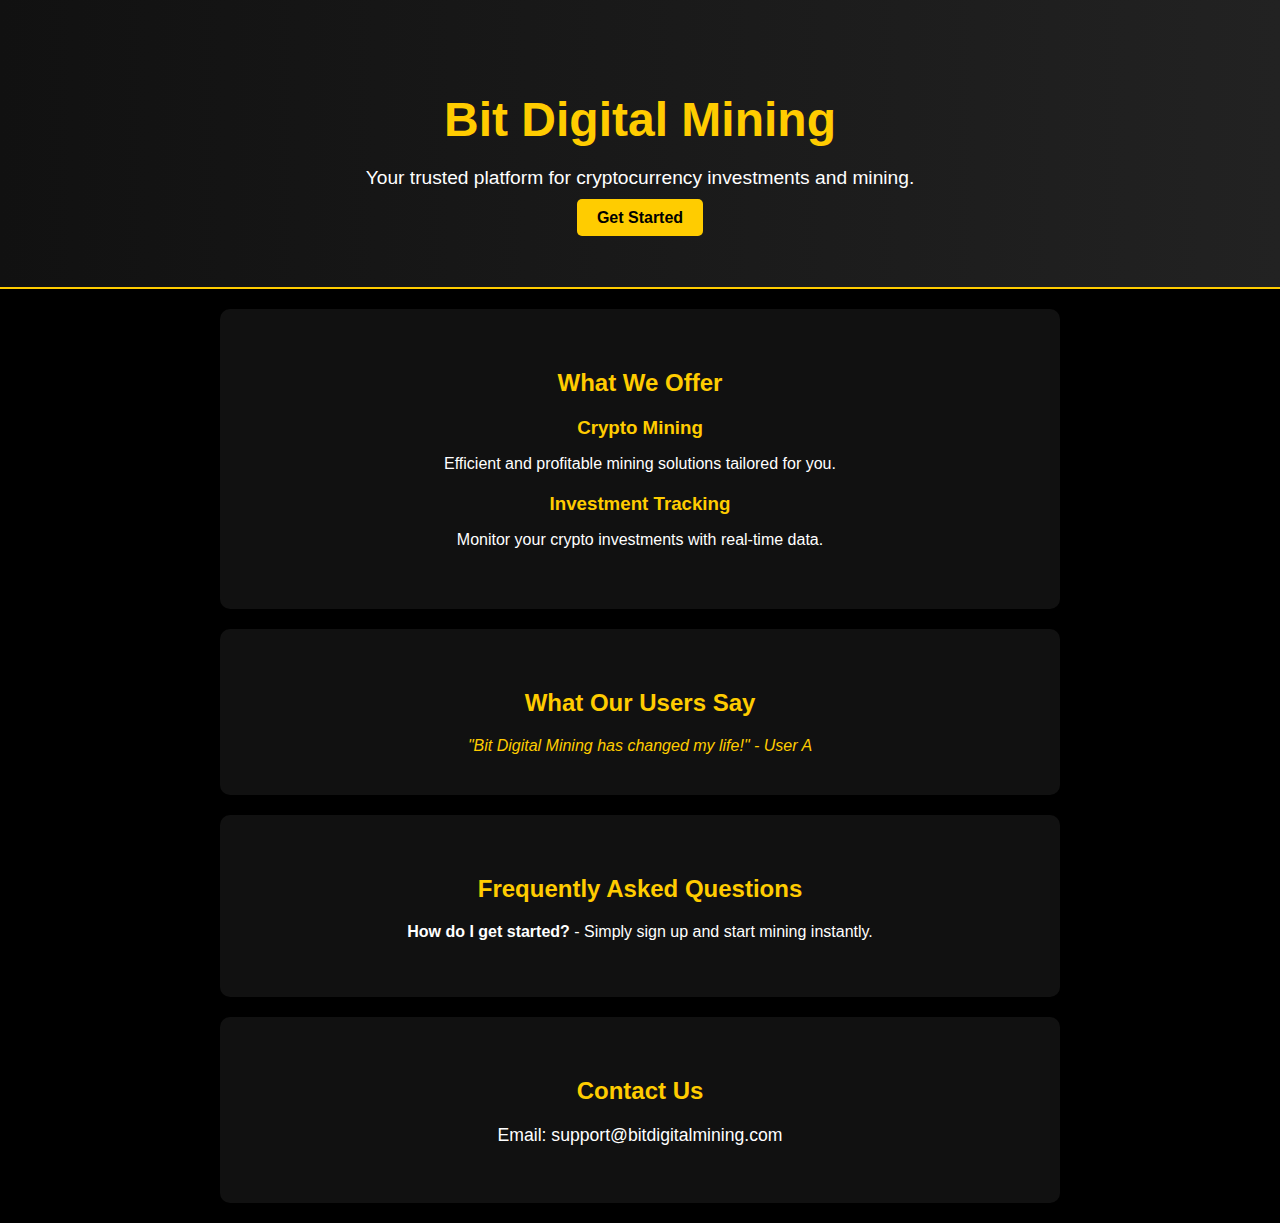
<file: index.html>
<!DOCTYPE html>
<html lang="en">
<head>
  <meta charset="UTF-8">
  <meta name="viewport" content="width=device-width, initial-scale=1.0">
  <title>Bit Digital Mining</title>
  <link rel="stylesheet" href="index.css">
</head>
<body>

  <!-- Hero Section -->
  <header class="hero">
    <h1>Bit Digital Mining</h1>
    <p>Your trusted platform for cryptocurrency investments and mining.</p>
    <a href="signup.html" class="btn">Get Started</a>
  </header>

  <!-- What We Offer Section -->
  <section class="services">
    <h2>What We Offer</h2>
    <div class="service">
      <h3>Crypto Mining</h3>
      <p>Efficient and profitable mining solutions tailored for you.</p>
    </div>
    <div class="service">
      <h3>Investment Tracking</h3>
      <p>Monitor your crypto investments with real-time data.</p>
    </div>
  </section>

  <!-- Testimonials Section -->
  <section class="testimonials">
    <h2>What Our Users Say</h2>
    <blockquote>"Bit Digital Mining has changed my life!" - User A</blockquote>
  </section>

  <!-- FAQ Section -->
  <section class="faq">
    <h2>Frequently Asked Questions</h2>
    <p><strong>How do I get started?</strong> - Simply sign up and start mining instantly.</p>
  </section>

  <!-- Contact Section -->
  <section class="contact">
    <h2>Contact Us</h2>
    <p>Email: support@bitdigitalmining.com</p>
  </section>

</body>
</html>
</file>
<file: index.css>
/* General Styles */
body {
  margin: 0;
  padding: 0;
  font-family: Arial, sans-serif;
  background-color: #000;
  color: #fff;
  text-align: center;
}

/* Hero Section */
.hero {
  padding: 60px 20px;
  background: linear-gradient(to right, #111, #222);
  border-bottom: 2px solid #ffcc00;
}

.hero h1 {
  font-size: 3rem;
  color: #ffcc00;
  margin-bottom: 10px;
}

.hero p {
  font-size: 1.2rem;
  margin: 20px 0;
}

.btn {
  background-color: #ffcc00;
  color: #000;
  padding: 10px 20px;
  text-decoration: none;
  border-radius: 5px;
  font-weight: bold;
}

/* Sections */
section {
  padding: 40px 20px;
  margin: 20px auto;
  max-width: 800px;
  background-color: #111;
  border-radius: 10px;
}

h2 {
  color: #ffcc00;
  margin-bottom: 20px;
}

/* Services */
.service {
  margin: 20px 0;
}

.service h3 {
  color: #ffcc00;
  margin-bottom: 10px;
}

/* Testimonials */
blockquote {
  font-style: italic;
  color: #ffcc00;
  margin: 0 auto;
  max-width: 600px;
}

/* FAQ */
.faq p {
  font-size: 1rem;
}

/* Contact */
.contact p {
  font-size: 1.1rem;
}
</file>
